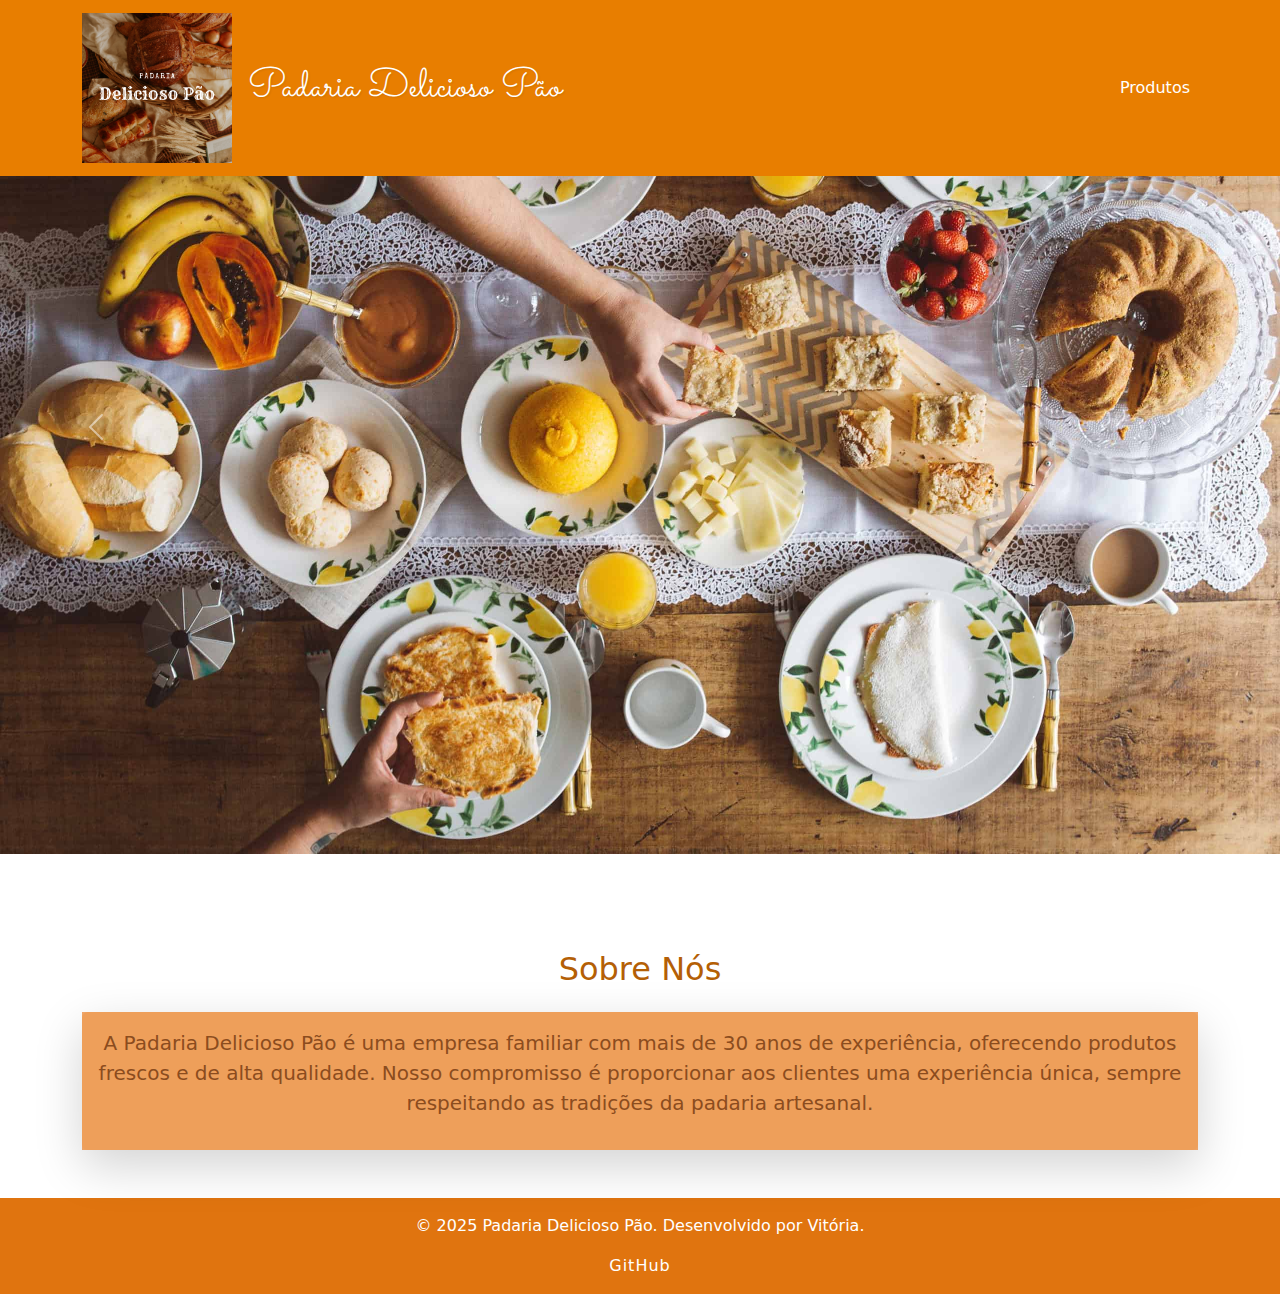
<file: padariaDeliciosoPao/index.html>
<!DOCTYPE html>
<html lang="pt-br">
<head>
    <meta charset="UTF-8">
    <meta name="viewport" content="width=device-width, initial-scale=1.0">
    <meta name="description" content="Padaria Delicioso Pão - Oferecendo produtos frescos e saborosos com mais de 30 anos de tradição.">
    <meta name="keywords" content="padaria, pães frescos, tradição, qualidade, café da manhã">
    <meta name="author" content="Vitória Candido">
    <title>Padaria Delicioso Pão</title>

    <!-- Link para o arquivo CSS -->
    <link rel="stylesheet" href="CSS/style.css">
    
    <!-- Bootstrap CSS -->
    <link href="https://cdn.jsdelivr.net/npm/bootstrap@5.3.3/dist/css/bootstrap.min.css" rel="stylesheet">
    
    <!-- Google Fonts -->
    <link href="https://fonts.googleapis.com/css2?family=Roboto:wght@400;700&family=Sacramento&display=swap" rel="stylesheet">
</head>

<body>
    <header>
        <!-- Barra de navegação com estilo fixo -->
        <nav class="navbar navbar-expand-lg navbar-light fixed-top" style="background-color: #e87e00;">
            <div class="container">
                <a href="index.html" class="navbar-brand d-flex align-items-center text-white">
                    <img src="img/PADARIA.png" alt="Logo da Padaria Delicioso Pão" width="150" height="150">
                    <span class="ms-3">Padaria Delicioso Pão</span>
                </a>
                <button class="navbar-toggler" type="button" data-bs-toggle="collapse" data-bs-target="#navbarNav" 
                        aria-controls="navbarNav" aria-expanded="false" aria-label="Alternar navegação">
                    <span class="navbar-toggler-icon"></span>
                </button>
                <div class="collapse navbar-collapse" id="navbarNav">
                    <ul class="navbar-nav ms-auto">
                        <li class="nav-item">
                            <a class="nav-link text-white" href="Produtos.html">Produtos</a>
                        </li>
                    </ul>
                </div>
            </div>
        </nav>

        <!-- Carrossel de Imagens -->
        <div id="carouselExampleAutoplaying" class="carousel slide" data-bs-ride="carousel">
            <div class="carousel-inner">
                <div class="carousel-item active">
                    <img src="img/2.jpg" class="d-block w-100" alt="Imagem de produtos frescos da padaria">
                </div>
                <div class="carousel-item">
                    <img src="img/1.jpg" class="d-block w-100" alt="Imagem de pão artesanal na vitrine">
                </div>
            </div>
            <button class="carousel-control-prev" type="button" data-bs-target="#carouselExampleAutoplaying" data-bs-slide="prev">
                <span class="carousel-control-prev-icon" aria-hidden="true"></span>
                <span class="visually-hidden">Anterior</span>
            </button>
            <button class="carousel-control-next" type="button" data-bs-target="#carouselExampleAutoplaying" data-bs-slide="next">
                <span class="carousel-control-next-icon" aria-hidden="true"></span>
                <span class="visually-hidden">Próximo</span>
            </button>
        </div>
    </header>

    <main>
        <!-- Seção Sobre Nós -->
        <section id="sobre" class="container my-5 pt-5">
            <h2 class="text-center mb-4" style="color: #b45f06;">Sobre Nós</h2>
            <div class="card mb-3 shadow-lg border-0 rounded" style="background-color: #f7e2c2;">
                <div class="card-body">
                    <p class="lead" style="color: #8b4c1e;">A Padaria Delicioso Pão é uma empresa familiar com mais de 30 anos de experiência, oferecendo produtos frescos e de alta qualidade. Nosso compromisso é proporcionar aos clientes uma experiência única, sempre respeitando as tradições da padaria artesanal.</p>
                </div>
            </div>
        </section>
    </main>

        

    <footer style="background-color: #e0740f;" class="text-white text-center py-3">
        <p>&copy; 2025 Padaria Delicioso Pão. Desenvolvido por Vitória.</p>
        <a href="https://github.com/vitoriacandido/Revisao2024.git" class="text-decoration-none text-white">GitHub</a> 
    </footer>

    <!-- Bootstrap JS and dependencies -->
    <script src="https://cdn.jsdelivr.net/npm/@popperjs/core@2.11.6/dist/umd/popper.min.js"></script>
    <script src="https://cdn.jsdelivr.net/npm/bootstrap@5.3.3/dist/js/bootstrap.bundle.min.js"></script>
</body>
</html>
</file>
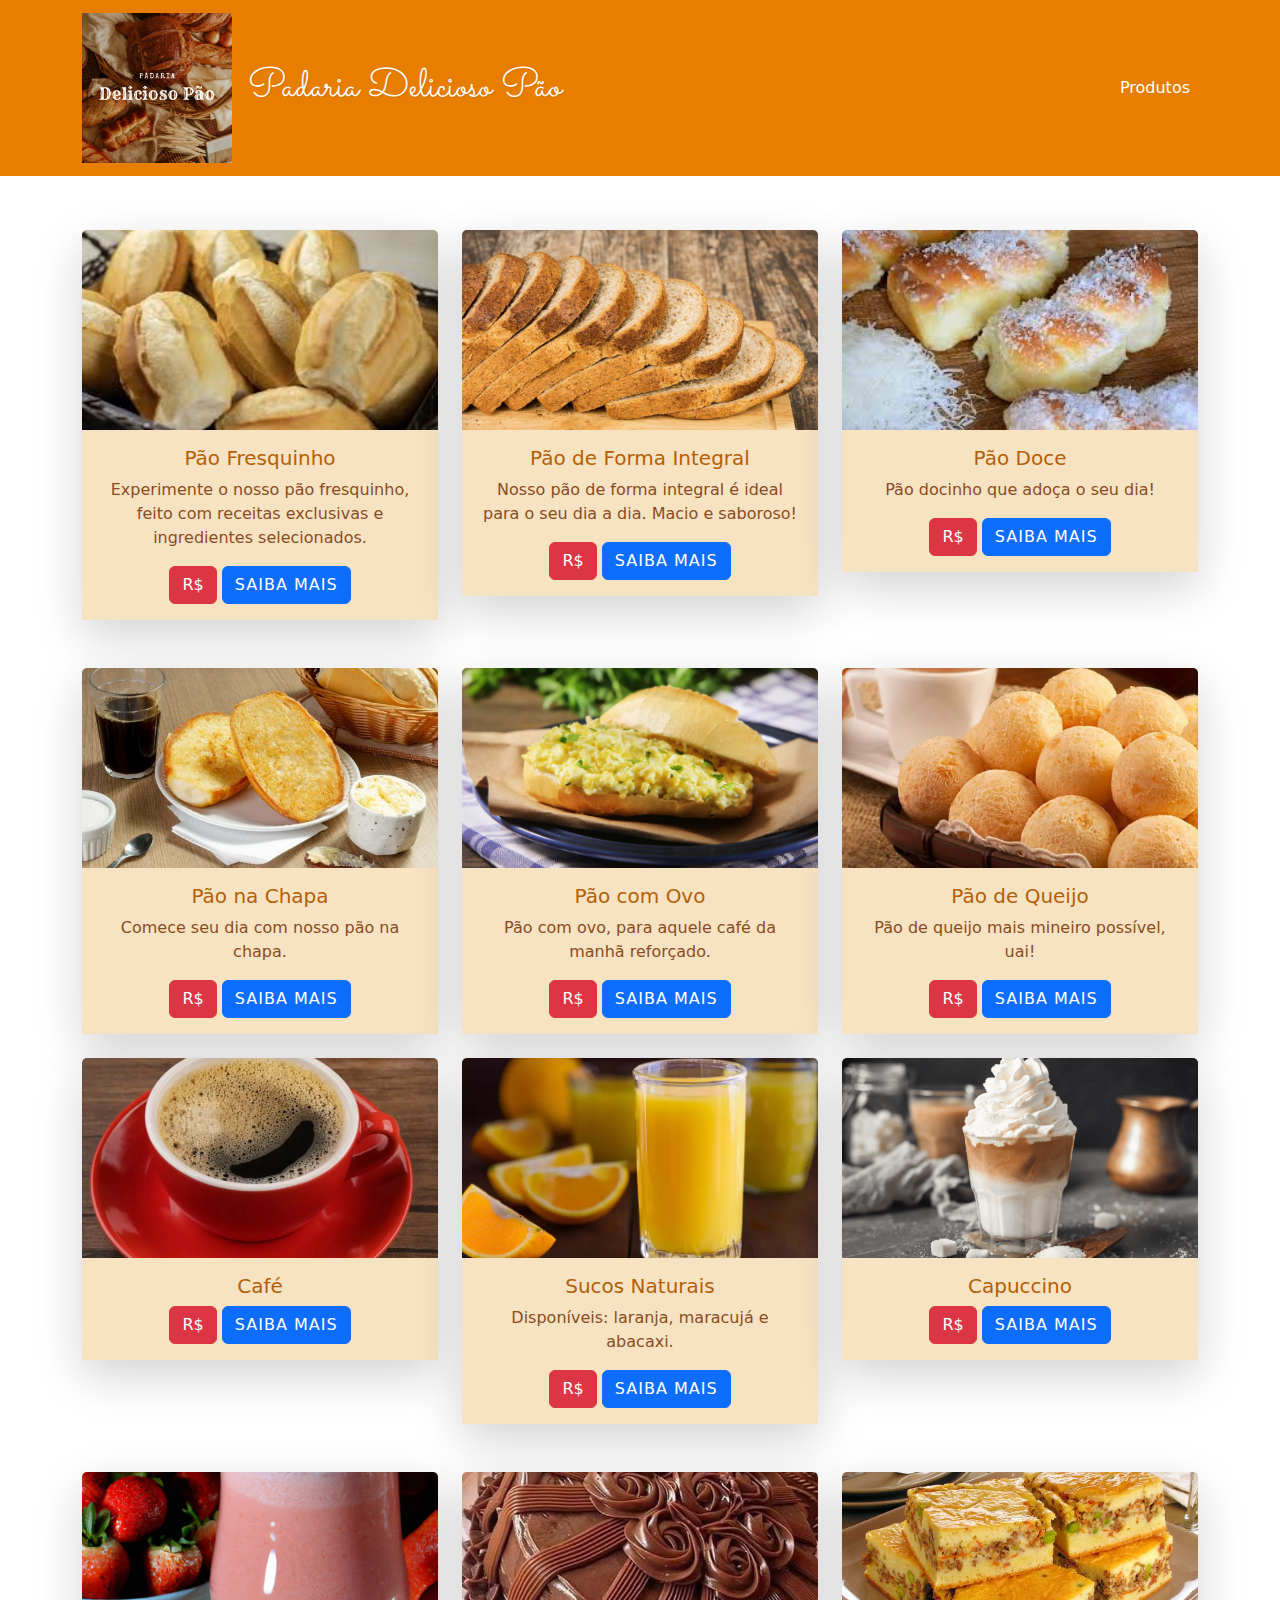
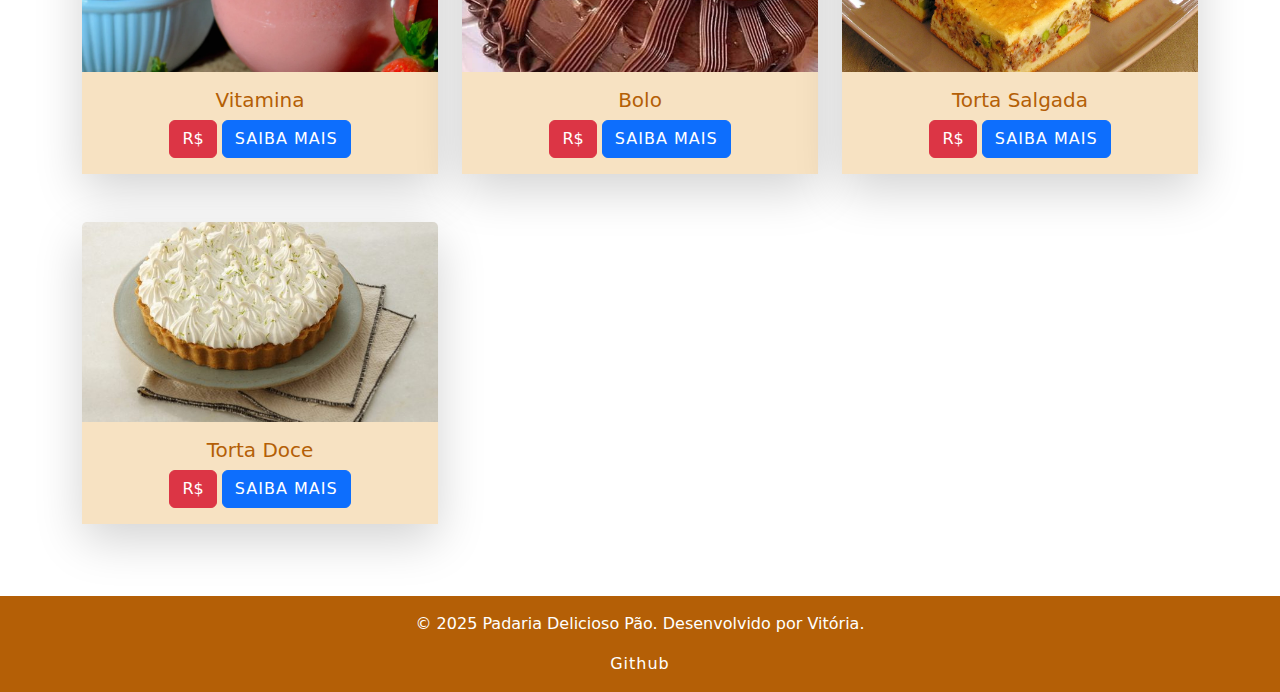
<file: padariaDeliciosoPao/Produtos.html>
<!DOCTYPE html>
<html lang="pt-br">
<head>
    <meta charset="UTF-8">
    <meta name="viewport" content="width=device-width, initial-scale=1.0">
    <meta name="description" content="Padaria Delicioso Pão - Pães fresquinhos e saborosos feitos com ingredientes selecionados. Venha experimentar!">
    <meta name="keywords" content="padaria, pães frescos, pão doce, pão integral, café da manhã, padaria artesanal">
    <title>Padaria Delicioso Pão</title>
    <!-- Link para o arquivo CSS -->
    <link rel="stylesheet" href="CSS/style.css">
    <!-- Bootstrap CSS -->
    <link href="https://cdn.jsdelivr.net/npm/bootstrap@5.3.3/dist/css/bootstrap.min.css" rel="stylesheet">
    <!-- Google Fonts -->
    <link href="https://fonts.googleapis.com/css2?family=Roboto:wght@400;700&family=Sacramento&display=swap" rel="stylesheet">
</head>

<body>
    <header>
        <nav class="navbar navbar-expand-lg navbar-light fixed-top" style="background-color: #e87e00;">
            <div class="container">
                <a href="index.html" class="navbar-brand d-flex align-items-center text-white">
                    <img src="img/PADARIA.png" alt="Logo" width="150" height="150">
                    <span class="ms-3">Padaria Delicioso Pão</span>
                </a>
                <button class="navbar-toggler" type="button" data-bs-toggle="collapse" data-bs-target="#navbarNav" 
                        aria-controls="navbarNav" aria-expanded="false" aria-label="Alternar navegação">
                    <span class="navbar-toggler-icon"></span>
                </button>
                <div class="collapse navbar-collapse" id="navbarNav">
                    <ul class="navbar-nav ms-auto">
                        <li class="nav-item">
                            <a class="nav-link text-white" href="Produtos.html">Produtos</a>
                        </li>
                    </ul>
                </div>
            </div>
        </nav>
    </header>

    <main class="mt-5 pt-5">
        <!-- Cards de Produtos -->
        <section id="produtos" class="container my-5">
            <h2 class="text-center my-5" style="color: #b45f06;">Nossos Produtos</h2>
            <div class="row row-cols-1 row-cols-sm-2 row-cols-md-3 g-4">
                <!-- Card de Produto 1 -->
                <div class="col mb-4">
                    <div class="card shadow-lg border-0 rounded">
                        <img src="img/p.fresq.jpg" class="card-img-top" alt="Imagem de pão fresquinho recém-assado">
                        <div class="card-body" style="background-color: #f7e2c2;">
                            <h5 class="card-title" style="color: #b45f06;">Pão Fresquinho</h5>
                            <p class="card-text" style="color: #8b4c1e;">Experimente o nosso pão fresquinho, feito com receitas exclusivas e ingredientes selecionados.</p>
                            <button type="button" class="btn btn-danger">R$</button>
                            <a href="https://www.youtube.com/shorts/evT1jkPdua0?t=2&feature=share" class="btn btn-primary">Saiba mais</a>
                        </div>
                    </div>
                </div>

                <!-- Card de Produto 2 -->
                <div class="col mb-4">
                    <div class="card shadow-lg border-0 rounded">
                        <img src="img/pao-de-forma-integral-1024x602.jpg" class="card-img-top" alt="Imagem de pão de forma integral">
                        <div class="card-body" style="background-color: #f7e2c2;">
                            <h5 class="card-title" style="color: #b45f06;">Pão de Forma Integral</h5>
                            <p class="card-text" style="color: #8b4c1e;">Nosso pão de forma integral é ideal para o seu dia a dia. Macio e saboroso!</p>
                            <button type="button" class="btn btn-danger">R$</button>
                            <a href="https://www.youtube.com/shorts/WCOQc4s2Gf4?feature=share" class="btn btn-primary">Saiba mais</a>
                        </div>
                    </div>
                </div>

                <!-- Card de Produto 3 -->
                <div class="col mb-4">
                    <div class="card shadow-lg border-0 rounded">
                        <img src="img/p.doce.jpg" class="card-img-top" alt="Imagem de pão doce">
                        <div class="card-body" style="background-color: #f7e2c2;">
                            <h5 class="card-title" style="color: #b45f06;">Pão Doce</h5>
                            <p class="card-text" style="color: #8b4c1e;">Pão docinho que adoça o seu dia!</p>
                            <button type="button" class="btn btn-danger">R$</button>
                            <a href="https://www.youtube.com/shorts/ISPYbreqtbc?t=1&feature=share" class="btn btn-primary">Saiba mais</a>
                        </div>
                    </div>
                </div>

                <!-- Card de Produto 4 -->
                <div class="col mb-4">
                    <div class="card shadow-lg border-0 rounded">
                        <img src="img/p.chapa.jpg" class="card-img-top" alt="Imagem de pão na chapa">
                        <div class="card-body" style="background-color: #f7e2c2;">
                            <h5 class="card-title" style="color: #b45f06;">Pão na Chapa</h5>
                            <p class="card-text" style="color: #8b4c1e;">Comece seu dia com nosso pão na chapa.</p>
                            <button type="button" class="btn btn-danger">R$</button>
                            <a href="https://www.youtube.com/shorts/IvB-ndb22lE?feature=share" class="btn btn-primary">Saiba mais</a>
                        </div>
                    </div>
                </div>

                <!-- Card de Produto 5 -->
                <div class="col mb-4">
                    <div class="card shadow-lg border-0 rounded">
                        <img src="img/p.ovo.avif" class="card-img-top" alt="Imagem de pão com ovo">
                        <div class="card-body" style="background-color: #f7e2c2;">
                            <h5 class="card-title" style="color: #b45f06;">Pão com Ovo</h5>
                            <p class="card-text" style="color: #8b4c1e;">Pão com ovo, para aquele café da manhã reforçado.</p>
                            <button type="button" class="btn btn-danger">R$</button>
                            <a href="https://www.youtube.com/shorts/6frH-b8tVPE?t=1&feature=share" class="btn btn-primary">Saiba mais</a>
                        </div>
                    </div>
                </div>

                <!-- Card de Produto 6 -->
                <div class="col mb-4">
                    <div class="card shadow-lg border-0 rounded">
                        <img src="img/p.queijo.webp" class="card-img-top" alt="Imagem de pão de queijo">
                        <div class="card-body" style="background-color: #f7e2c2;">
                            <h5 class="card-title" style="color: #b45f06;">Pão de Queijo</h5>
                            <p class="card-text" style="color: #8b4c1e;">Pão de queijo mais mineiro possível, uai!</p>
                            <button type="button" class="btn btn-danger">R$</button>
                            <a href="https://www.youtube.com/shorts/UGfonNV114E?t=2&feature=share" class="btn btn-primary">Saiba mais</a>
                        </div>
                    </div>
                </div>
            </div>

            <div class="row row-cols-1 row-cols-sm-2 row-cols-md-3 g-4">
                <!-- Card de Café -->
                <div class="col mb-4">
                    <div class="card shadow-lg border-0 rounded">
                        <img src="img/cafe.webp" class="card-img-top" alt="Imagem de café">
                        <div class="card-body" style="background-color: #f7e2c2;">
                            <h5 class="card-title" style="color: #b45f06;">Café</h5>
                            <button type="button" class="btn btn-danger">R$</button>
                            <a href="https://www.youtube.com/shorts/lVWWkYEwQXY?feature=share" class="btn btn-primary">Saiba mais</a>
                        </div>
                    </div>
                </div>

                <!-- Card de Sucos Naturais -->
                <div class="col mb-4">
                    <div class="card shadow-lg border-0 rounded">
                        <img src="img/lara.webp" class="card-img-top" alt="Imagem de sucos naturais">
                        <div class="card-body" style="background-color: #f7e2c2;">
                            <h5 class="card-title" style="color: #b45f06;">Sucos Naturais</h5>
                            <p class="card-text" style="color: #8b4c1e;">Disponíveis: laranja, maracujá e abacaxi.</p>
                            <button type="button" class="btn btn-danger">R$</button>
                            <a href="https://www.youtube.com/shorts/ohfCHHDr1es?feature=share" class="btn btn-primary">Saiba mais</a>
                        </div>
                    </div>
                </div>

                <!-- Card de Capuccino -->
                <div class="col mb-4">
                    <div class="card shadow-lg border-0 rounded">
                        <img src="img/caputino.png" class="card-img-top" alt="Imagem de capuccino">
                        <div class="card-body" style="background-color: #f7e2c2;">
                            <h5 class="card-title" style="color: #b45f06;">Capuccino</h5>
                            <button type="button" class="btn btn-danger">R$</button>
                            <a href="https://www.youtube.com/shorts/Al-sq_Rl29w?feature=share" class="btn btn-primary">Saiba mais</a>
                        </div>
                    </div>
                </div>

                <!-- Card de Vitamina -->
                <div class="col mb-4">
                    <div class="card shadow-lg border-0 rounded">
                        <img src="img/vitamina.webp" class="card-img-top" alt="Imagem de vitamina">
                        <div class="card-body" style="background-color: #f7e2c2;">
                            <h5 class="card-title" style="color: #b45f06;">Vitamina</h5>
                            <button type="button" class="btn btn-danger">R$</button>
                            <a href="https://www.youtube.com/shorts/KEEvpU40Dw4?feature=share" class="btn btn-primary">Saiba mais</a>
                        </div>
                    </div>
                </div>

                <div class="col mb-4">
                    <div class="card shadow-lg border-0 rounded">
                        <img src="img/bolo.jpg" class="card-img-top" alt="Imagem de capuccino">
                        <div class="card-body" style="background-color: #f7e2c2;">
                            <h5 class="card-title" style="color: #b45f06;">Bolo</h5>
                            <button type="button" class="btn btn-danger">R$</button>
                            <a href="https://www.youtube.com/shorts/54FcEF0Wzks?feature=share" class="btn btn-primary">Saiba mais</a>
                        </div>
                    </div>
                </div>

                <div class="col mb-4">
                    <div class="card shadow-lg border-0 rounded">
                        <img src="img/t.salgada.jpg" class="card-img-top" alt="Imagem de capuccino">
                        <div class="card-body" style="background-color: #f7e2c2;">
                            <h5 class="card-title" style="color: #b45f06;">Torta Salgada</h5>
                            <button type="button" class="btn btn-danger">R$</button>
                            <a href="https://www.youtube.com/shorts/4VrILx0uK_M?feature=share" class="btn btn-primary">Saiba mais</a>
                        </div>
                    </div>
                </div>

                <div class="col mb-4">
                    <div class="card shadow-lg border-0 rounded">
                        <img src="img/t.doce.jpg" class="card-img-top" alt="Imagem de capuccino">
                        <div class="card-body" style="background-color: #f7e2c2;">
                            <h5 class="card-title" style="color: #b45f06;">Torta Doce</h5>
                                <button type="button" class="btn btn-danger">R$</button>
                            <a href="https://www.youtube.com/shorts/xfOE6ddWbkU?feature=share" class="btn btn-primary">Saiba mais</a>
                        </div>
                    </div>
                </div>

            </div>
        </section>
    </main>

    <footer style="background-color: #b45f06;" class="text-white text-center py-3">
        <p>&copy; 2025 Padaria Delicioso Pão. Desenvolvido por Vitória.</p>
        <a href="https://github.com/vitoriacandido/Revisao2024.git" class="text-decoration-none text-white">Github</a> 
    </footer>

    <!-- Bootstrap JS and dependencies -->
    <script src="https://cdn.jsdelivr.net/npm/@popperjs/core@2.11.6/dist/umd/popper.min.js"></script>
    <script src="https://cdn.jsdelivr.net/npm/bootstrap@5.3.3/dist/js/bootstrap.bundle.min.js"></script>
</body>
</html>
</file>
<file: padariaDeliciosoPao/CSS/style.css>
/* Reset básico */
* {
    margin: 0;
    padding: 0;
    box-sizing: border-box;
}

/* Corpo da página */
body {
    font-family: 'Roboto', sans-serif;
    background-color: #fff8f0; /* Fundo suave em tom quente */
}

/* Cabeçalho */
header nav {
    background-color: #e87e00; /* Cor quente de laranja */
}

header .navbar-brand {
    font-family: 'Sacramento', cursive;
    font-size: 2.5rem;
    color: white;
    text-shadow: 1px 1px 2px rgba(0,0,0,0.1);
}

header .navbar-toggler {
    border-color: #ffffff;
}

header .navbar-toggler-icon {
    background-color: #ffffff;
}

/* Seção Introdução */
#introducao {
    background-color: #f1a400; /* Laranja quente */
    color: white;
    padding: 100px 0;
}

#introducao h1 {
    font-size: 3.5rem;
    font-weight: 700;
    margin-bottom: 20px;
}

#introducao p {
    font-size: 1.2rem;
    line-height: 1.6;
    color: #f1f1f1;
}

/* Cards de Produtos */
#produtos {
    margin-top: 50px;
}

.card {
    border: none;
    border-radius: 10px;
    box-shadow: 0 4px 10px rgba(0, 0, 0, 0.1);
    transition: transform 0.3s ease, box-shadow 0.3s ease;
}

.card:hover {
    transform: translateY(-10px);
    box-shadow: 0 8px 20px rgba(0, 0, 0, 0.2);
}

.card-img-top {
    border-top-left-radius: 10px;
    border-top-right-radius: 10px;
    object-fit: cover;
    height: 200px;
}

.card-body {
    background-color: hwb(27 20% 8% / 0.726); /* Tom suave de amarelo quente */
    padding: 20px;
    text-align: center;
}



.btn-primary {
    background-color: #d45600; /* Laranja escuro */
    border: none;
    padding: 10px 20px;
    font-size: 1rem;
    text-transform: uppercase;
    letter-spacing: 1px;
    border-radius: 5px;
    transition: background-color 0.3s ease;
}

.btn-primary:hover {
    background-color: #b94e00; /* Laranja mais escuro no hover */
}

/* Footer */
footer {
    padding: 20px;
    background-color: #b45f06; /* Cor de marrom quente */
}

footer a {
    color: white;
    text-decoration: none;
    font-weight: 500;
    letter-spacing: 1px;
}

footer a:hover {
    text-decoration: underline;
}

footer p {
    font-size: 1rem;
}

/* Responsividade */
@media (max-width: 768px) {
    .navbar-brand {
        font-size: 2rem;
    }

    #introducao h1 {
        font-size: 2.5rem;
    }

    #introducao p {
        font-size: 1rem;
    }
    
    .card-title {
        font-size: 1.2rem;
    }



}
</file>
